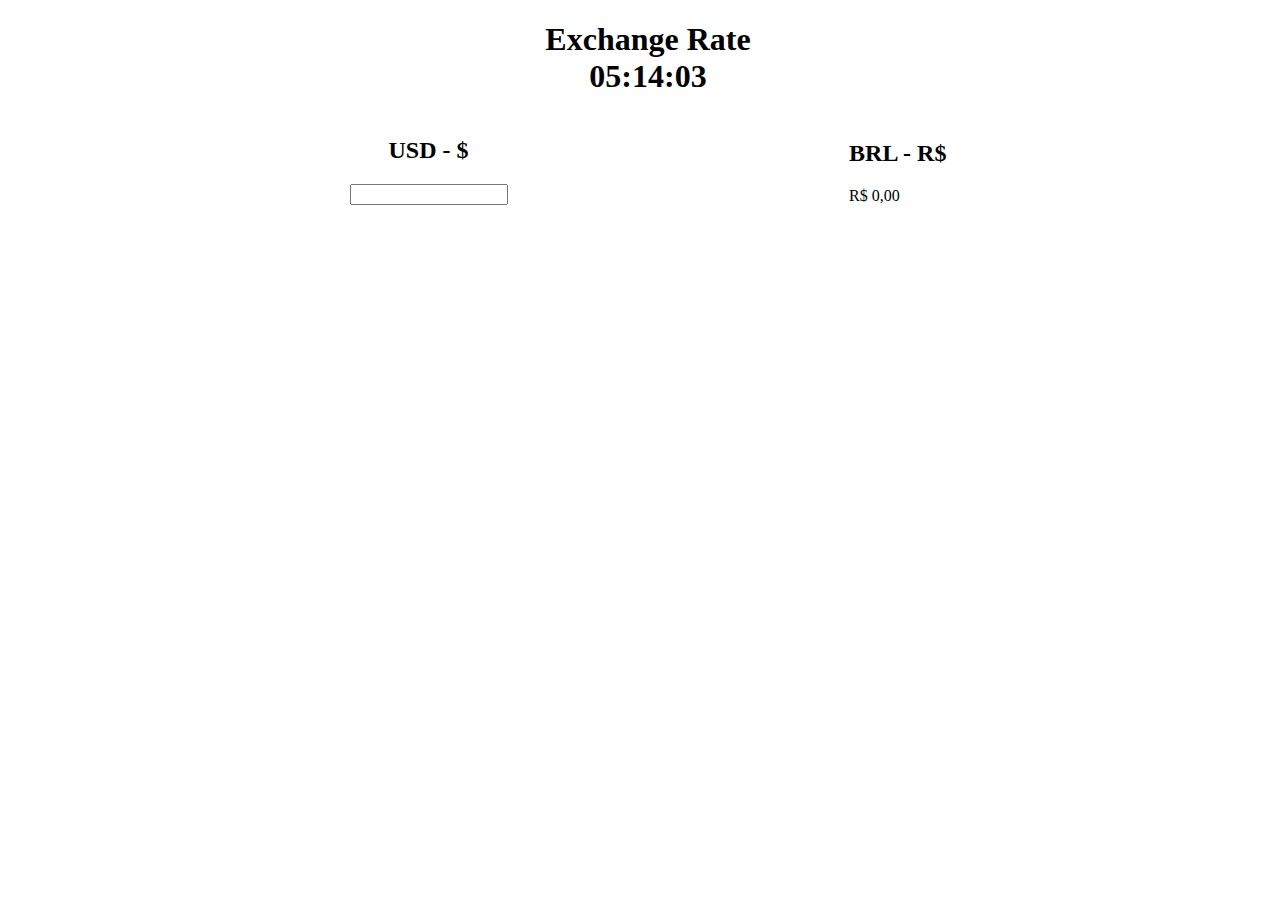
<file: exchange-rate-api-js/index.html>
<!DOCTYPE html>
<html lang="en">
<head>
    <meta charset="UTF-8">
    <meta name="viewport" content="width=device-width, initial-scale=1.0">
    <title>Exchange APP</title>
    <link rel="stylesheet" href="style.css">
</head>
<body>
    <h1 class="texts">Exchange Rate <br><span id="date"></span></h1>
    <div class="container">
        <div class="usd-informations">
            <h2>USD - $</h2>
            <input type="number" id="currencyValue" class="texts" maxlength="10" style="width: 150px;">
        </div>
        <div class="brl-informations">
            <h2>BRL - R$</h2>
            <span id="convertedValue">R$ 0,00</span>
        </div>
    </div>
</body>
<script src="script.js"></script>
</html>
</file>
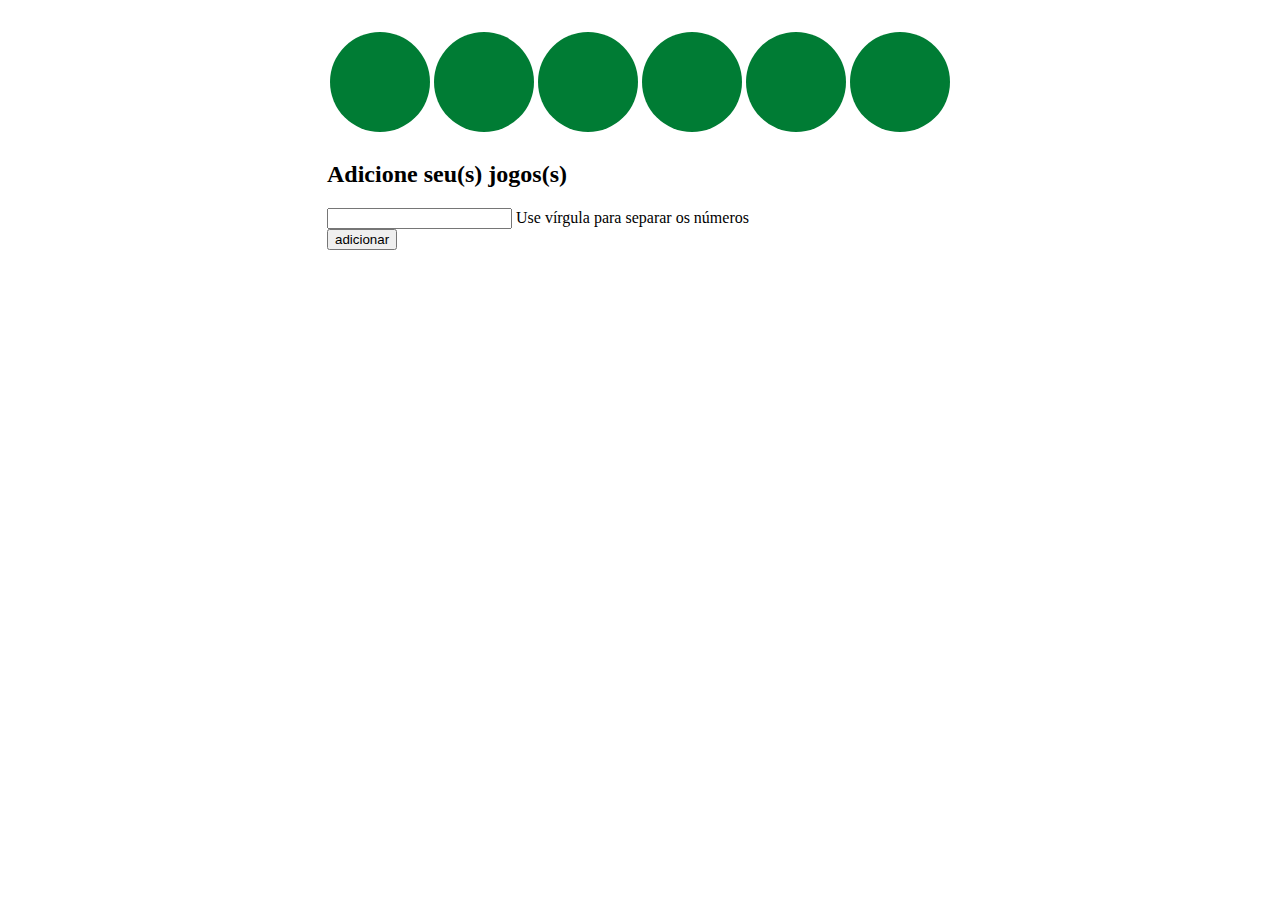
<file: mega-sena-app-js/index.html>
<!DOCTYPE html>
<html lang="en">

<head>
    <meta charset="UTF-8">
    <meta name="viewport" content="width=device-width, initial-scale=1.0">
    <title>Mega Sena APP</title>
    <link rel="stylesheet" href="style.css">
    <link rel="stylesheet" href="https://cdnjs.cloudflare.com/ajax/libs/font-awesome/4.7.0/css/font-awesome.min.css">
</head>

<body>
    <h1 id="apuracao" style="text-align: center;"></h1>
    <table id="mega-sena-results">
        <tbody>
            <tr>
                <td><span class="circle" id="result-1"></span></td>
                <td><span class="circle" id="result-2"></span></td>
                <td><span class="circle" id="result-3"></span></td>
                <td><span class="circle" id="result-4"></span></td>
                <td><span class="circle" id="result-5"></span></td>
                <td><span class="circle" id="result-6"></span></td>
            </tr>
        </tbody>
    </table>
    <h1 id="data-sorteio" style="text-align: center;"></h1>
    <h2>Adicione seu(s) jogos(s)</h2>
    <form id="bet-numbers">
        <div>
            <input type="text" id="numbers-to-add" name="Apostas">
            <label for="example">Use vírgula para separar os números</label>
        </div>
        <div>
            <input type="submit" value="adicionar">
        </div>
    </form>

    <table id="player-bets">

    </table>
</body>
<script src="script.js"></script>

</html>
</file>
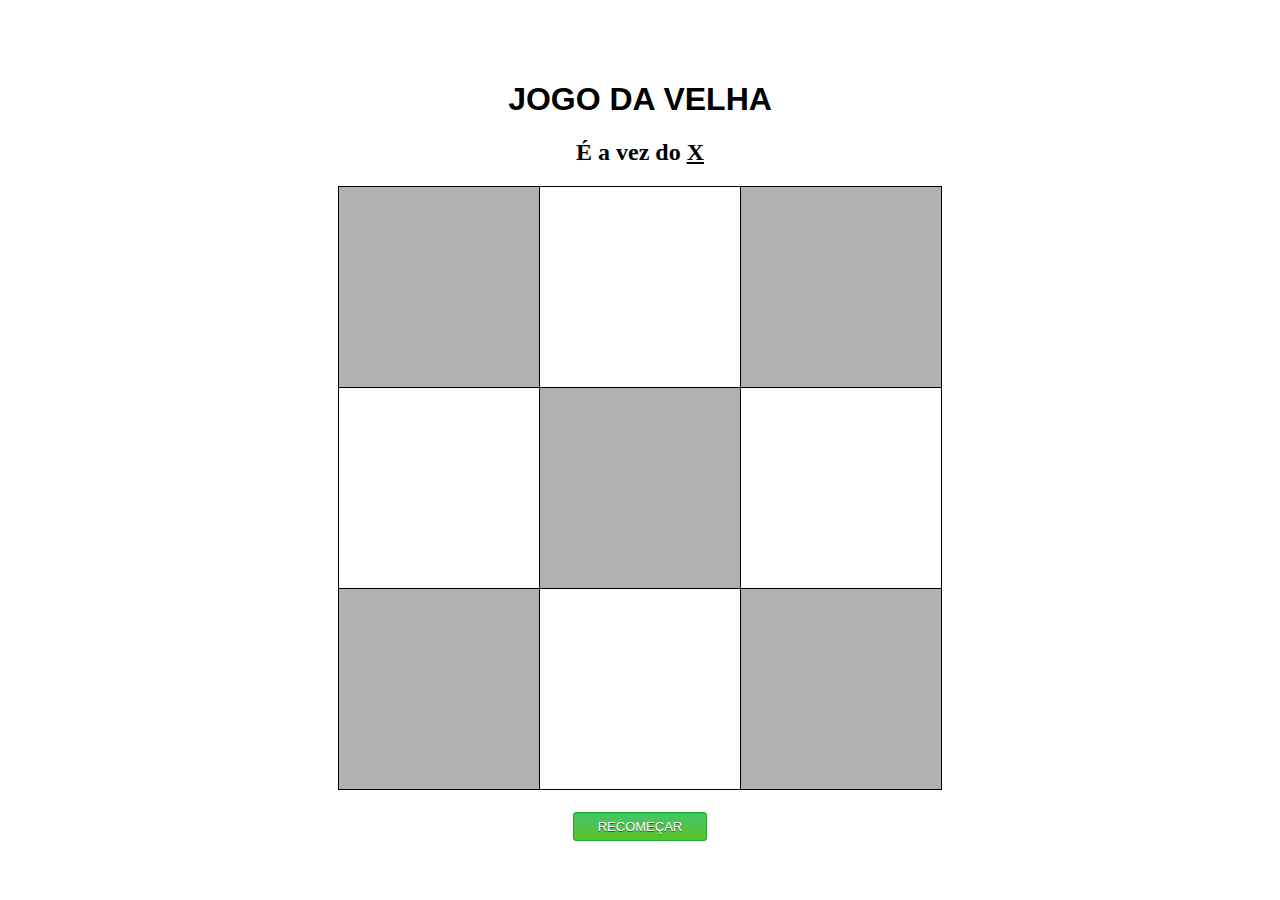
<file: tic-tac-toe-js/index.html>
<!DOCTYPE html>
<html lang="en">
<head>
    <meta charset="UTF-8">
    <meta name="viewport" content="width=device-width, initial-scale=1.0">
    <title>Tic Tac Toe</title>
    <link rel="stylesheet" href="style.css">
</head>
<body>
    <h1>JOGO DA VELHA</h1>
    <h2 id="playersTurn">É a vez do <u >X</u></h2>
    <table>    
    <tr>
            <td id="pos-1" onclick="playGame(this)"></td>
            <td id="pos-2" onclick="playGame(this)"></td>
            <td id="pos-3" onclick="playGame(this)"></td>
            </td>
        </tr>
        <tr>
            <td id="pos-4" onclick="playGame(this)"></td>
            <td id="pos-5" onclick="playGame(this)"></td>
            <td id="pos-6" onclick="playGame(this)"></td>
        </tr>
        <tr>
            <td id="pos-7" onclick="playGame(this)"></td>
            <td id="pos-8" onclick="playGame(this)"></td>
            <td id="pos-9" onclick="playGame(this)"></td>
            </td>
        </tr>
    </table>
    <h1 id="winner"></h1>
    <div>
        <button class="restartButton" onclick="restartGame()">RECOMEÇAR</button>

    </div>
</body>
<script src="script.js"></script>
</html>
</file>
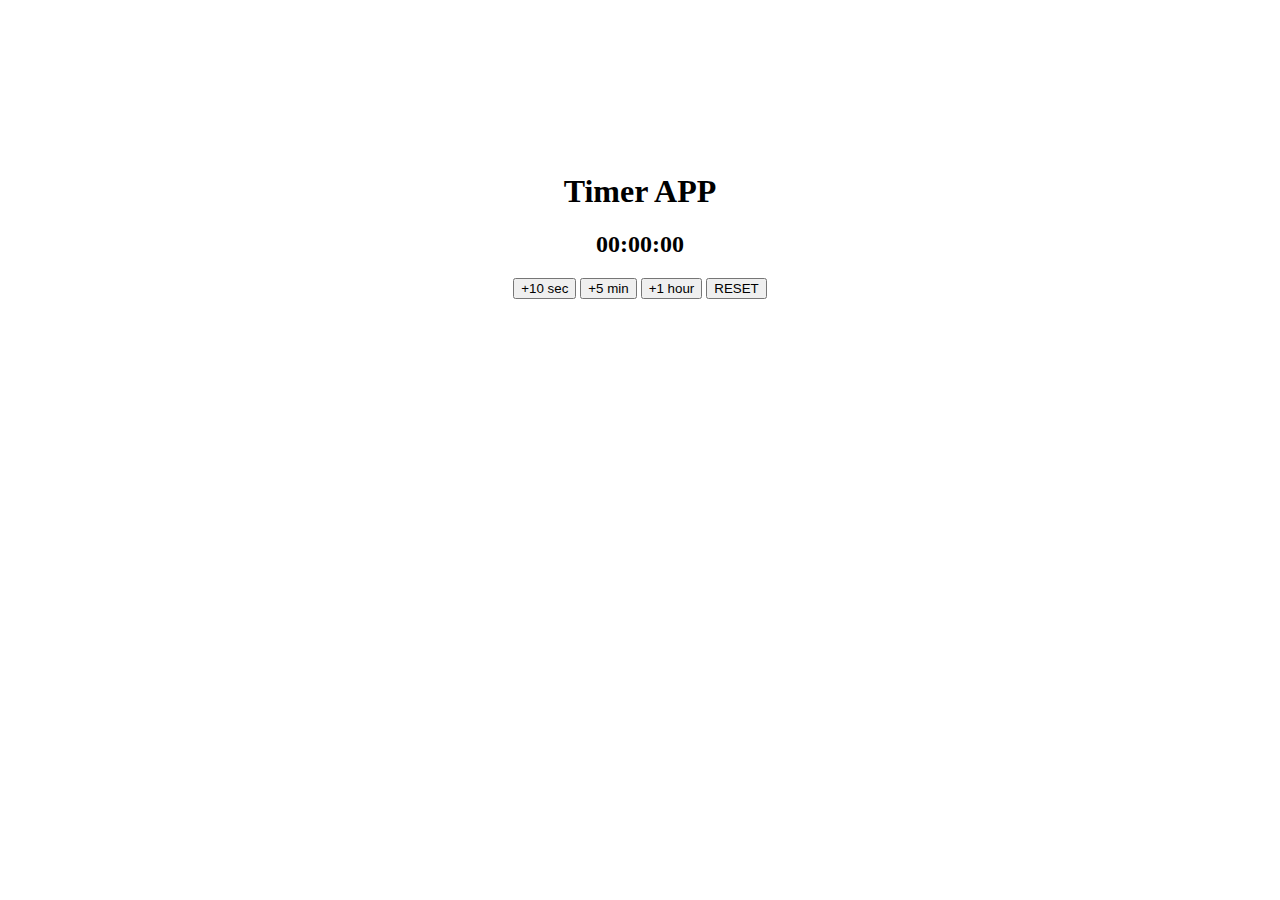
<file: timer-app-js/index.html>
<!DOCTYPE html>
<html lang="en">
<head>
    <meta charset="UTF-8">
    <meta name="viewport" content="width=device-width, initial-scale=1.0">
    <title>Timer APP 0.1v</title>
    <link rel="stylesheet" href="style.css">
</head>
<body>
    <h1 style="justify-self: center;">Timer APP</h1>
    <h2 id="time" style="justify-self: center;">00:00:00</h2>
    <button id="add10Sec" onclick="add10Sec()">+10 sec</button>
    <button id="add5Min" onclick="add5Min()">+5 min</button>
    <button id="add1Hou" onclick="add1Hou()">+1 hour</button>
    <button id="resetTime" onclick="resetTime()">RESET</button>
</body>
<script src="script.js"></script>
</html>
</file>
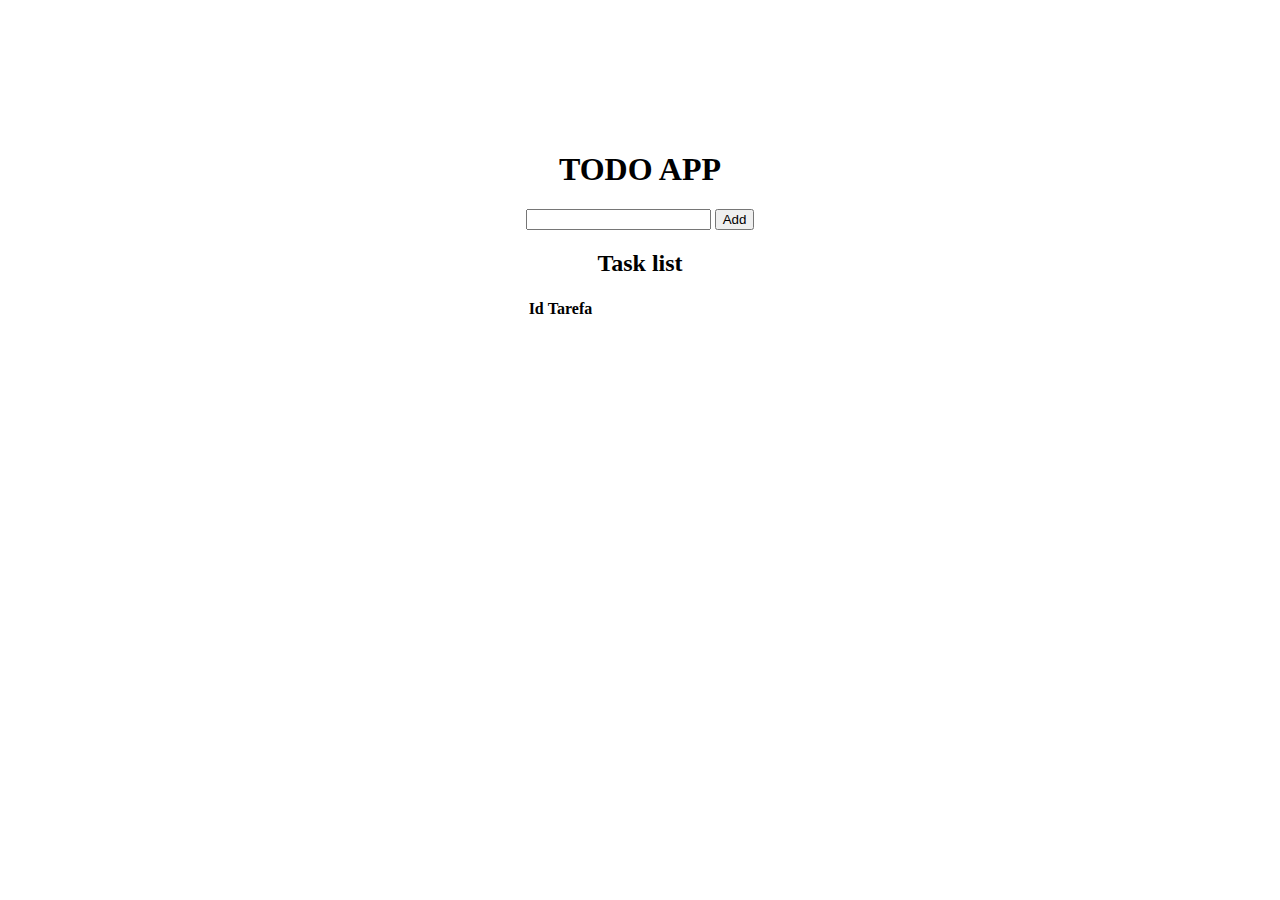
<file: todo-app-js/index.html>
<!DOCTYPE html>
<html lang="en">
<head>
    <meta charset="UTF-8">
    <meta name="viewport" content="width=device-width, initial-scale=1.0">
    <title>TO-DO APP 0.1v</title>
    <link rel="stylesheet" href="style.css">
</head>
<body>
    <div id="container">
       <h1 style="justify-self: center;">TODO APP</h1>
       <input id="task-field" value="">
       <button onclick="createTask()">Add</button>
       <h2 style="justify-self: center;">Task list</h2>
       <table>
        <tbody id= "task">
            <tr>
                <th>Id</th>
                <th>Tarefa</th>
                <th></th>
                <th></th>
            </tr>
        </tbody>
       </table>
    </div>
</body>
<script src="script.js"></script>
</html>
</file>
<file: exchange-rate-api-js/style.css>
/* Chrome, Safari, Edge, Opera */
input::-webkit-outer-spin-button,
input::-webkit-inner-spin-button {
  -webkit-appearance: none;
  margin: 0;
}

body{
    width: 100%;
    height: 100%;
    display: block;
}
.container{
    width: 100%;
    display: flex; 
    justify-content: space-evenly;
    align-items: flex-end;
}

.texts{
    text-align: center;
}

.brl-informations, .usd-informations{
    justify-items: center;
}
</file>
<file: mega-sena-app-js/style.css>
html{
    width: 100%;
    height: 100%;
    display: flex;
    justify-content: center;
}

.circle{
    margin: auto;
    height: 100px;
    width: 100px;
    background-color: #007c34;
    border-radius: 50%;
    display: inline-flex;
    align-items: center;
    justify-content: center;
    font-size: 50px;
    color: white;
}

.bet-circle{
    height: 100px;
    width: 100px;
    border: solid 1px #007c34;;
    border-radius: 50%;
    display: inline-flex;
    align-items: center;
    justify-content: center;
    font-size: 50px;
    color: black;
}

.icon-circle{
    height: 100px;
    width: 100px;
    border: solid 1px #007c34;;
    border-radius: 50%;
    display: inline-flex;
    align-items: center;
    justify-content: center;
    font-size: 50px;
    color: black;
    opacity: 0;
    transition: opacity 2s ease;
}

.icon-circle:hover{
    opacity: 1;
    transition: 1s ease;
}
</file>
<file: tic-tac-toe-js/style.css>
html{
    width: 100%;
    height: 100%;
    display: flex;
    flex-direction: row;
    align-items: center;
    justify-content: center;
}
table, td{
    border: 1px solid black;
    border-collapse: collapse;
    font-size: 125px;
    padding: 25px;
}

td{
    text-align: center;
    
    width: 150px;
    height: 150px;
}

h1, h2{
    text-align: center;
}

h1{
    font-family: Verdana, Geneva, Tahoma, sans-serif;
}

div{
    display: flex;
    justify-content: center;
    align-items: center;

}
#pos-1, #pos-3, #pos-5, #pos-7, #pos-9{
    background: rgb(177, 177, 177);
}

.restartButton {
	box-shadow:inset 0px 1px 0px 0px #3dc21b;
	background:linear-gradient(to bottom, #44c767 5%, #5cbf2a 100%);
	background-color:#44c767;
	border-radius:3px;
	border:1px solid #18ab29;
	display:inline-block;
	cursor:pointer;
	color:#ffffff;
	font-family:Arial;
	font-size:13px;
	padding:6px 24px;
	text-decoration:none;
	text-shadow:0px 1px 0px #2f6627;
}
.restartButton:hover {
	background:linear-gradient(to bottom, #5cbf2a 5%, #44c767 100%);
	background-color:#5cbf2a;
}
.restartButton:active {
	position:relative;
	top:1px;
}
</file>
<file: timer-app-js/style.css>
html{
    height: 50%;
    width: 100%;
    display: flex;
    align-items: center;
    justify-content: center;
}
</file>
<file: todo-app-js/style.css>
html{
    width: 100%;
    height: 50%;
    display: flex;
    align-items: center;
    justify-content: center;
}
</file>
